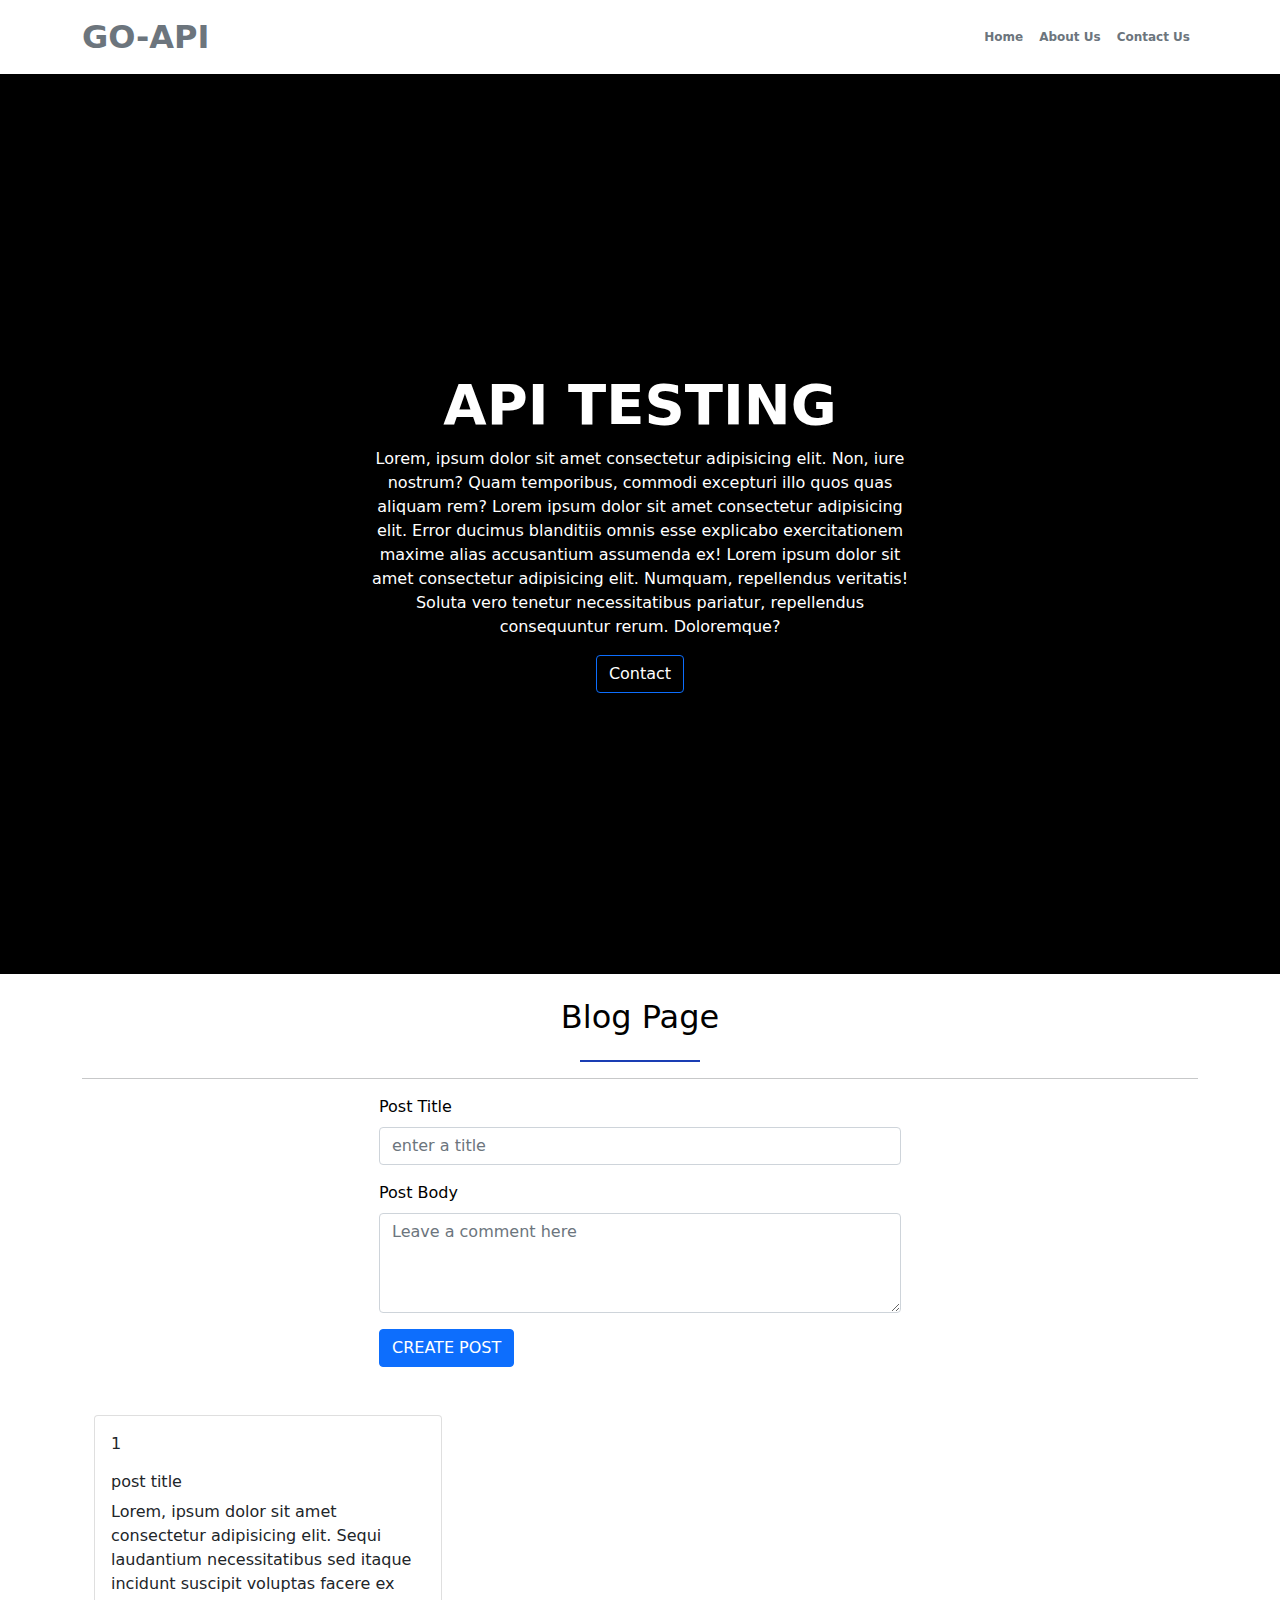
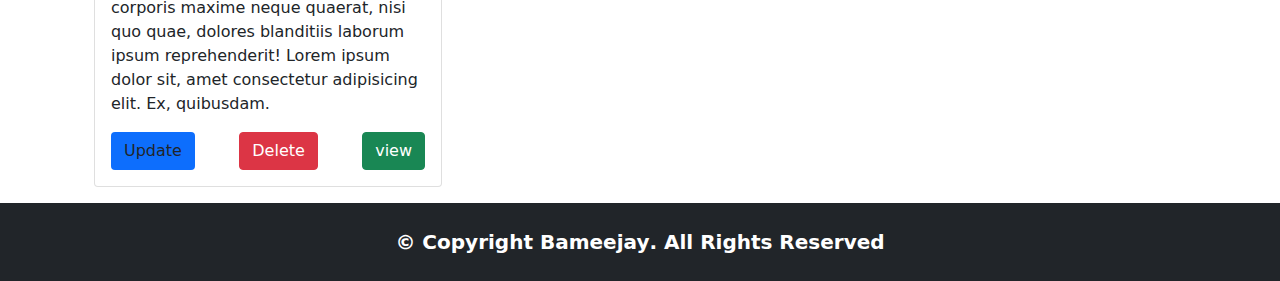
<file: index.html>
<!DOCTYPE html>
<html lang="en">

<head>
    <meta charset="UTF-8">
    <meta http-equiv="X-UA-Compatible" content="IE=edge">
    <meta name="viewport" content="width=device-width, initial-scale=1.0">
    <link rel="stylesheet" href="./css/bootstrap.min.css">
    <link rel="stylesheet" href="/css/style.css">
    <title>Blog Page</title>
</head>

<body>
    <!-- =============== Navbar ================== -->

    <nav class="navbar navbar-expand-lg navbar-light text-white" id="navbar-nav">
        <div class="container">
            <a class="navbar-brand text-muted fw-bolder fs-2" href="#">GO-API</a>
            <button class="navbar-toggler" type="button" data-bs-toggle="collapse" data-bs-target="#navbarSupportedContent" aria-controls="navbarSupportedContent" aria-expanded="false" aria-label="Toggle navigation">
                <span class="navbar-toggler-icon"></span>
            </button>
            <div class="collapse navbar-collapse" id="navbarSupportedContent">
                <ul class="navbar-nav ms-auto mb-2 mb-lg-0">
                    <li class="nav-item">
                        <a class="nav-link active text-white fw-bold fs-6 text-muted" aria-current="page" href="#">Home</a>
                    </li>
                    <li class="nav-item">
                        <a class="nav-link text-white fw-bold fs-6 text-muted" href="service.html">About Us</a>
                    </li>
                    <li class="nav-item">
                        <a class="nav-link text-white fw-bold fs-6 text-muted" href="about.html">Contact Us</a>
                    </li>
            </div>
        </div>
    </nav>

    <!-- ============== Hero Section =============== -->
    <section id="home" class="bg-black">
        <div class="container text-center">
            <div class="row justify-content-center">
                <div class="col-md-10">
                    <h1 class="fw-bolder text-white display-4">API TESTING</h1>
                    <p class="text-white">Lorem, ipsum dolor sit amet consectetur adipisicing elit. Non, iure nostrum? Quam temporibus, commodi excepturi illo quos quas aliquam rem? Lorem ipsum dolor sit amet consectetur adipisicing elit. Error ducimus blanditiis omnis esse
                        explicabo exercitationem maxime alias accusantium assumenda ex! Lorem ipsum dolor sit amet consectetur adipisicing elit. Numquam, repellendus veritatis! Soluta vero tenetur necessitatibus pariatur, repellendus consequuntur rerum.
                        Doloremque?
                    </p>
                    <a href="#" class="btn btn-brand btn-outline-primary my-3 text-white">Contact</a>
                </div>
            </div>
        </div>
    </section>


    <!-- ================= Post and Create ================= -->

    <section id="Newsfeed">
        <div class="container">
            <div class="row">
                <div class="col-md-12">
                    <h2 class="text-center my-4 text-black">Blog Page</h2>
                    <div class="hline"></div>
                    <hr>
                </div>
            </div>
            <div class="row d-flex align-items-center justify-content-center">
                <div class="col-md-6 px-4">
                    <form action="" id="post-form">
                        <div class="mb-3 text-black">
                            <label for="exampleInputEmail1" class="form-label">Post Title</label>
                            <input type="text" class="form-control" id="title" placeholder="enter a title">
                        </div>
                        <div class="mb-3">
                            <label for="exampleInputEmail1" class="form-label text-black">Post Body</label>
                            <textarea class="form-control" placeholder="Leave a comment here" id="body" style="height: 100px"></textarea>
                        </div>
                        <button type="submit" class="btn btn-primary mt-3 d-flex align-items-center justify-content-center">CREATE POST</button>
                    </form>
                </div>
            </div>
            <div class="card-section mt-5">
                <div class="container">
                    <div class="row" id="post-holder">
                        <div class="col-md-4 mb-3">
                            <div class="card h-100">
                                <div class="card-body">
                                    <p>1</p>
                                    <h6 id="post-title">post title</h6>
                                    <p id="post-body">Lorem, ipsum dolor sit amet consectetur adipisicing elit. Sequi laudantium necessitatibus sed itaque incidunt suscipit voluptas facere ex corporis maxime neque quaerat, nisi quo quae, dolores blanditiis laborum ipsum
                                        reprehenderit! Lorem ipsum dolor sit, amet consectetur adipisicing elit. Ex, quibusdam.</p>
                                    <div class="d-flex justify-content-between">
                                        <button class="btn bg-primary">Update</button>
                                        <button class="btn btn-danger" id="delete_post">Delete</button>
                                        <button class="btn btn-success">view</button>
                                    </div>
                                </div>
                            </div>
                        </div>
                    </div>
                </div>
            </div>
        </div>
    </section>

    <!-- =============== Footer =============== -->

    <section id="footer">
        <div class="container-fluid text-center bg-dark py-4 text-white fw-bold fs-5">
            <div class="copyright">
                &copy; Copyright <strong>Bameejay</strong>. All Rights Reserved
            </div>
        </div>
    </section>


    <script src="./js/app.js"></script>
    <script src="./js/bootstrap.min.js"></script>
</body>

</html>
</file>
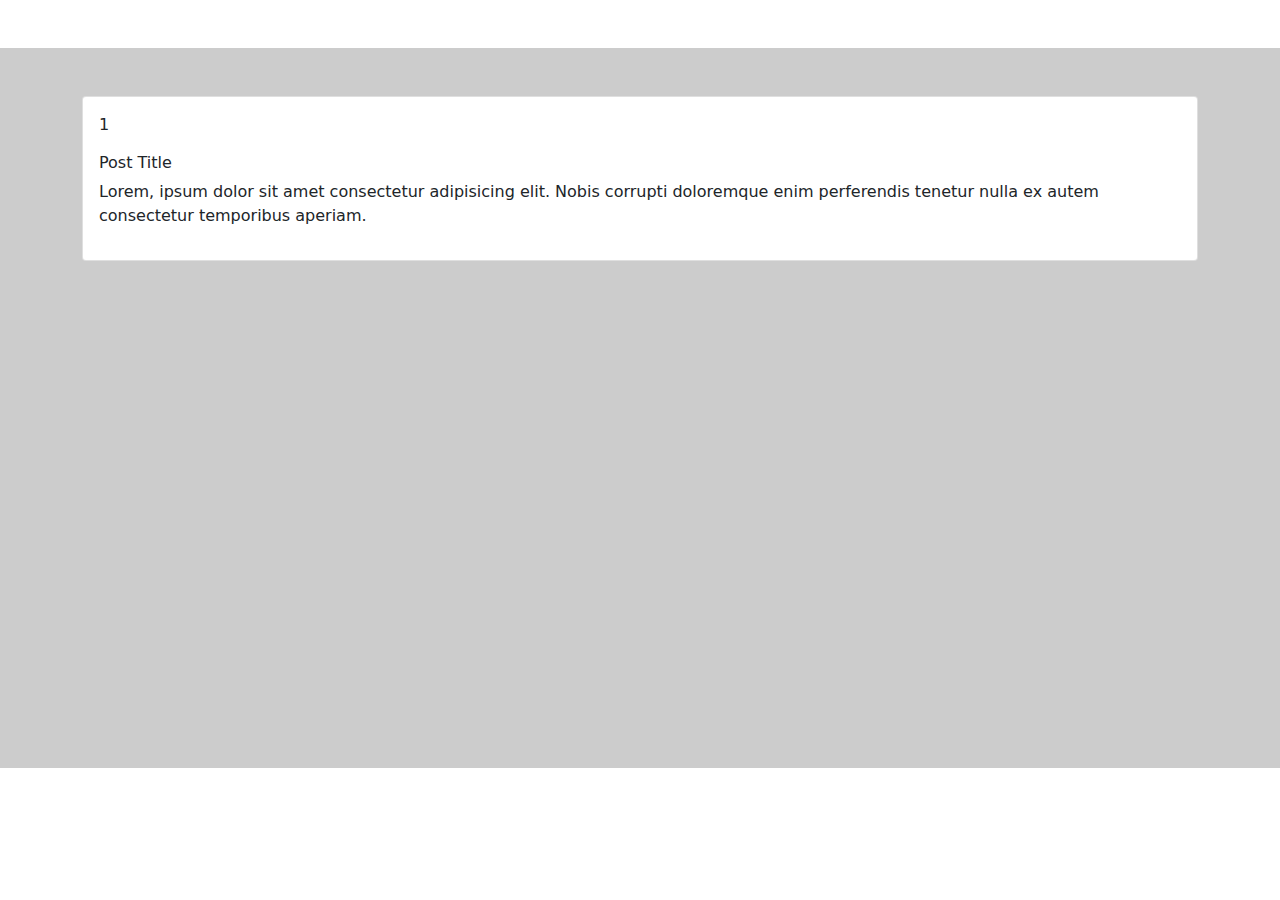
<file: view-page.html>
<!DOCTYPE html>
<html lang="en">

<head>
    <meta charset="UTF-8">
    <meta http-equiv="X-UA-Compatible" content="IE=edge">
    <meta name="viewport" content="width=device-width, initial-scale=1.0">
    <link rel="stylesheet" href="./css/bootstrap.min.css">
    <link rel="stylesheet" href="./css/style.css">
    <title>Single View</title>
</head>

<body>
    <section id="card" class="mt-5">
        <div class="container pt-5">
            <div class="row">
                <div class="col">
                    <div class="card">
                        <div class="card-body">
                            <p id="post-id">1</p>
                            <h6 id="post-title">Post Title</h6>
                            <p id="post-body">
                                Lorem, ipsum dolor sit amet consectetur adipisicing elit. Nobis corrupti doloremque enim perferendis tenetur nulla ex autem consectetur temporibus aperiam.
                            </p>
                        </div>
                    </div>
                </div>
            </div>
        </div>
    </section>







    <script src="./js/single.js"></script>
    <script src="./js/bootstrap.min.js"></script>
</body>

</html>
</file>
<file: css/style.css>
body {
    margin: 0;
    padding: 0;
}

.navbar-light .navbar-nav .nav-link {
    font-size: 12px!important;
    font-weight: 800!important;
}

.navbar-light .navbar-nav .nav-link:hover {
    border: 1px solid #ccc!important;
    border-radius: 8px!important;
    transition: all 0.5s ease-in-out!important;
    background-color: #000;
}


/* Home-section */

#home {
    background-size: cover;
    background-position: center;
    background-attachment: fixed;
    background-repeat: no-repeat;
    min-height: 100vh;
    display: flex;
    align-items: center;
}

#home h1 {
    padding-top: 2rem!important;
}

#home p {
    max-width: 550px;
    margin: auto;
}


/* #navbar-nav {
    background-color: #eceeff!important;
} */

#Newsfeed .hline {
    width: 120px;
    height: 2px;
    background-color: rgb(26, 62, 180);
    margin: 16px auto 0 auto;
}

#footer .bg-primary {
    background-color: #eceeff!important;
}

#card {
    background-color: #ccc;
    height: 80vh!important;
}
</file>
